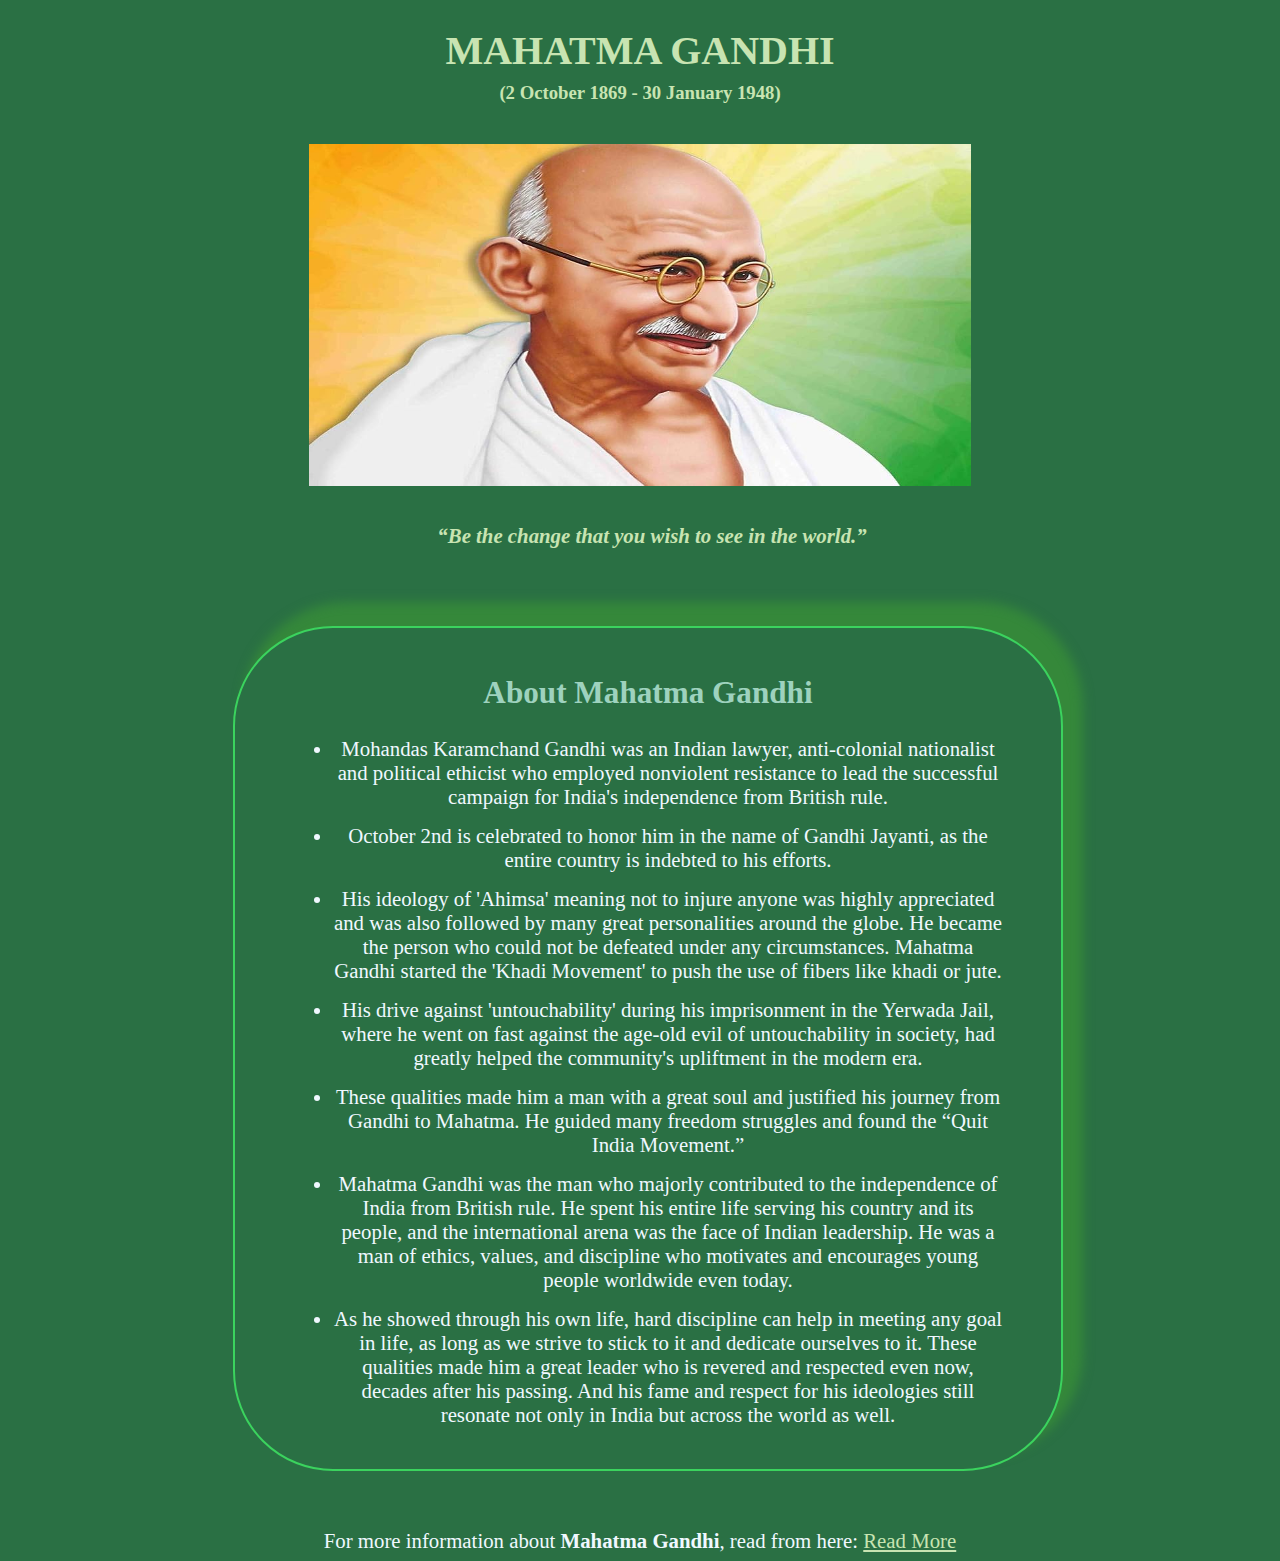
<file: index.html>
<!DOCTYPE html>
<html lang="en">

<head>
    <meta charset="UTF-8">
    <meta name="viewport" content="width=device-width, initial-scale=1.0">
    <link rel="stylesheet" href="style.css">
    <title>Tribute Page</title>
</head>

<body>
    <header>
        <section class="header">
            <h1 class="title">Mahatma Gandhi<br></h1>
            <h3>(2 October 1869 - 30 January 1948)</h3>
    </header>
    </section>
    <section id="abc">
        <img src="img.jpg" alt="">
        <p>“Be the change that you wish to see in the world.”</p>
    </section>
    <section>
        <div class="container">
            <h2>About Mahatma Gandhi</h2>
            <ul type="disc">
                <li>Mohandas Karamchand Gandhi was an Indian lawyer, anti-colonial nationalist and political ethicist
                    who employed nonviolent resistance to lead the successful campaign for India's independence from
                    British rule.</li>
                <li>October 2nd is celebrated to honor him in the name of Gandhi Jayanti, as the entire country is
                    indebted to his efforts.</li>
                <li>His ideology of 'Ahimsa' meaning not to injure anyone was highly appreciated and was also followed
                    by many great personalities around the globe. He became the person who could not be defeated under
                    any circumstances. Mahatma Gandhi started the 'Khadi Movement' to push the use of fibers like khadi
                    or jute.</li>
                <li>His drive against 'untouchability' during his imprisonment in the Yerwada Jail, where he went on
                    fast against the age-old evil of untouchability in society, had greatly helped the community's
                    upliftment in the modern era.</li>
                <li>These qualities made him a man with a great soul and justified his journey from Gandhi to Mahatma.
                    He guided many freedom struggles and found the “Quit India Movement.”</li>
                <li>Mahatma Gandhi was the man who majorly contributed to the independence of India from British rule.
                    He spent his entire life serving his country and its people, and the international arena was the
                    face of Indian leadership. He was a man of ethics, values, and discipline who motivates and
                    encourages young people worldwide even today.</li>
                <li>As he showed through his own life, hard discipline can help in meeting any goal in life, as long as
                    we strive to stick to it and dedicate ourselves to it. These qualities made him a great leader who
                    is revered and respected even now, decades after his passing. And his fame and respect for his
                    ideologies still resonate not only in India but across the world as well.</li>
            </ul>
        </div>
    </section>
    <section>
        <div>
            For more information about <b>Mahatma Gandhi</b>, read from here: <a href="https://en.wikipedia.org/wiki/Mahatma_Gandhi" target="_blank">Read More</a>
        </div>
    </section>
</body>

</html>
</file>
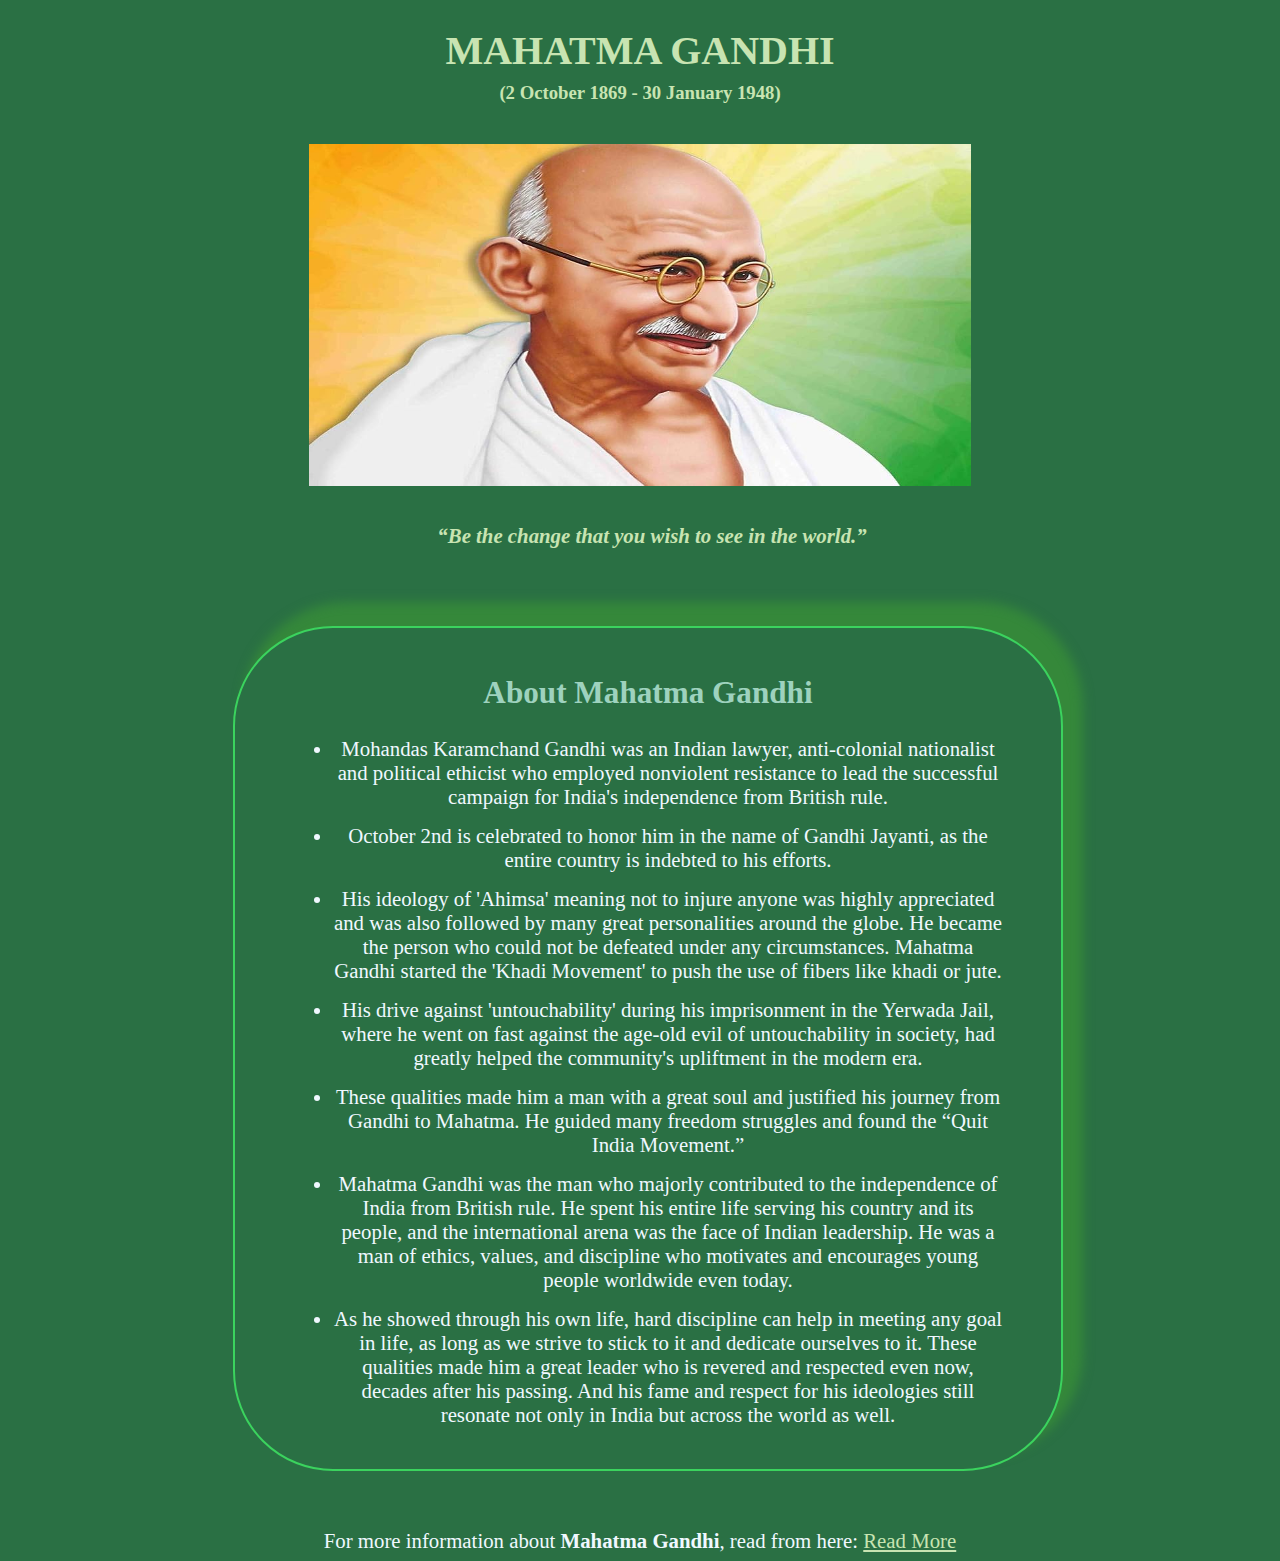
<file: index copy.html>
<!DOCTYPE html>
<html lang="en">

<head>
    <meta charset="UTF-8">
    <meta name="viewport" content="width=device-width, initial-scale=1.0">
    <link rel="stylesheet" href="style.css">
    <title>Tribute Page</title>
</head>

<body>
    <header>
        <section class="header">
            <h1 class="title">Mahatma Gandhi<br></h1>
            <h3>(2 October 1869 - 30 January 1948)</h3>
    </header>
    </section>
    <section id="abc">
        <img src="img.jpg" alt="">
        <p>“Be the change that you wish to see in the world.”</p>
    </section>
    <section>
        <div class="container">
            <h2>About Mahatma Gandhi</h2>
            <ul type="disc">
                <li>Mohandas Karamchand Gandhi was an Indian lawyer, anti-colonial nationalist and political ethicist
                    who employed nonviolent resistance to lead the successful campaign for India's independence from
                    British rule.</li>
                <li>October 2nd is celebrated to honor him in the name of Gandhi Jayanti, as the entire country is
                    indebted to his efforts.</li>
                <li>His ideology of 'Ahimsa' meaning not to injure anyone was highly appreciated and was also followed
                    by many great personalities around the globe. He became the person who could not be defeated under
                    any circumstances. Mahatma Gandhi started the 'Khadi Movement' to push the use of fibers like khadi
                    or jute.</li>
                <li>His drive against 'untouchability' during his imprisonment in the Yerwada Jail, where he went on
                    fast against the age-old evil of untouchability in society, had greatly helped the community's
                    upliftment in the modern era.</li>
                <li>These qualities made him a man with a great soul and justified his journey from Gandhi to Mahatma.
                    He guided many freedom struggles and found the “Quit India Movement.”</li>
                <li>Mahatma Gandhi was the man who majorly contributed to the independence of India from British rule.
                    He spent his entire life serving his country and its people, and the international arena was the
                    face of Indian leadership. He was a man of ethics, values, and discipline who motivates and
                    encourages young people worldwide even today.</li>
                <li>As he showed through his own life, hard discipline can help in meeting any goal in life, as long as
                    we strive to stick to it and dedicate ourselves to it. These qualities made him a great leader who
                    is revered and respected even now, decades after his passing. And his fame and respect for his
                    ideologies still resonate not only in India but across the world as well.</li>
            </ul>
        </div>
    </section>
    <section>
        <div>
            For more information about <b>Mahatma Gandhi</b>, read from here: <a href="https://en.wikipedia.org/wiki/Mahatma_Gandhi" target="_blank">Read More</a>
        </div>
    </section>
</body>

</html>
</file>
<file: style.css>
* {
     background-color: #2a7044;
     text-align: center;
     color: #C8E4B2;
 }

 .header .title {
     font-size: 2.5rem;
     text-transform: uppercase;
     margin-bottom: -11px;
 }

 .header {
     margin-bottom: 10px;
 }

 section img {
     margin: 22px 293px;
     height: 342px;
     width: 662px;
 }

 #abc p {
     font-size: 1.3rem;
     font-weight: bold;
     font-style: italic;
     margin: 12px 194px;
     height: 90px;
     width: 900px;
 }

 .container {
     padding: 21px 58px;
     border: 2px solid #3bd35e;
     border-radius: 100px;
     margin: 0px 225px;
     margin-bottom: 58px;
     width: 710px;
     box-shadow: 15px -19px 11px 5px #378d38d4;
 }

 .container h2 {
     color: #9ED2BE;
 }

 .container li {
     color: aliceblue;
     margin-bottom: 15px;

 }

 section div {
     font-size: 1.3rem;
 }

 section div {
     color: aliceblue;;
 }

 section div b {
    color: aliceblue;;
    font-weight: bold;
 }

 section div a:hover {
     color: #FFD9B7;
 }
</file>
